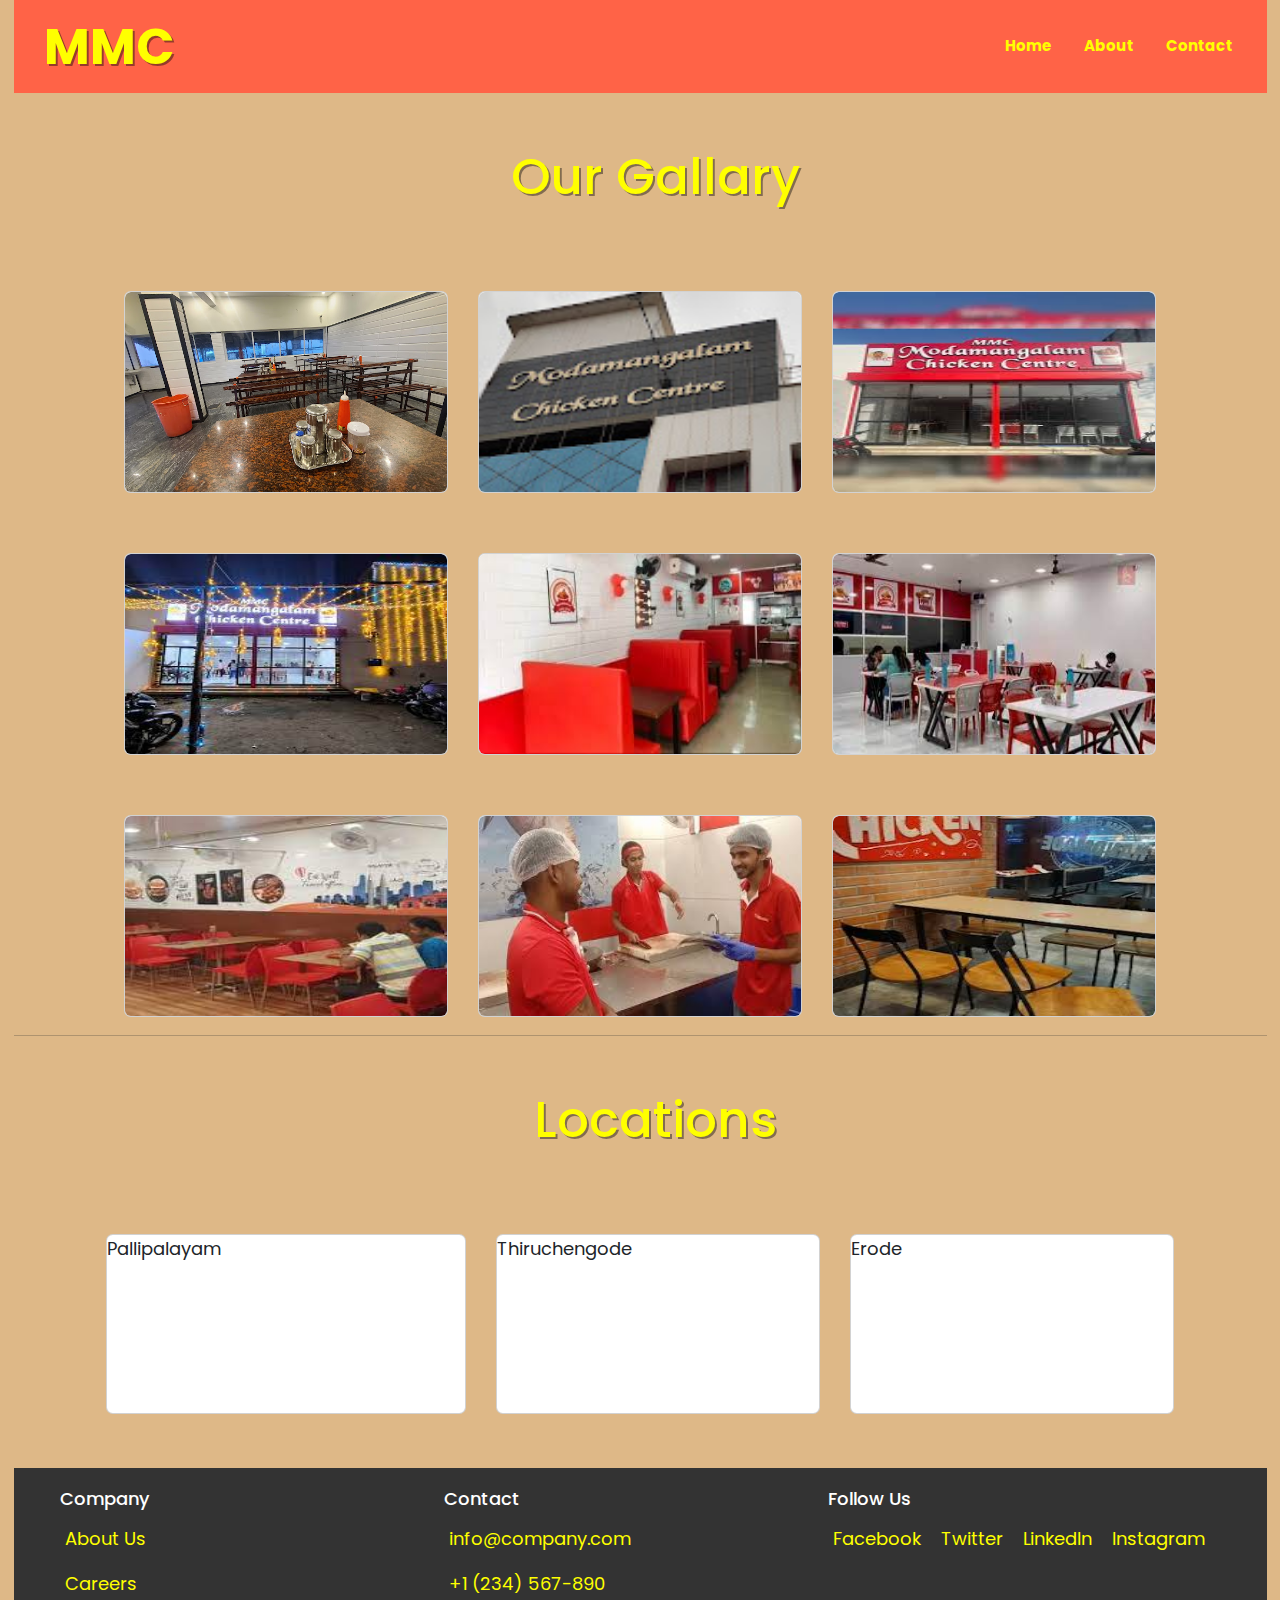
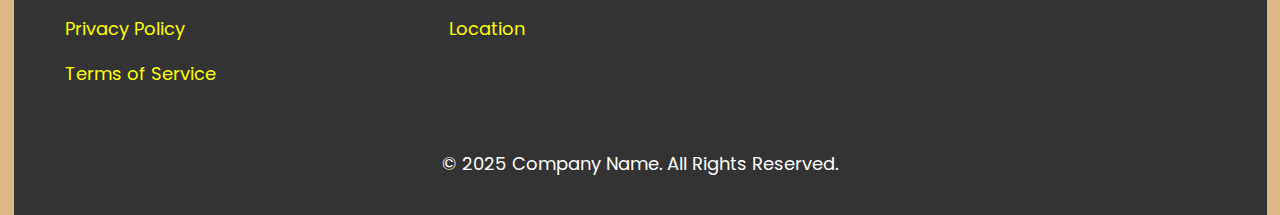
<file: menu item/explore.html>
<!DOCTYPE html>
<html lang="en">
<head>
    <meta charset="UTF-8">
    <meta name="viewport" content="width=device-width, initial-scale=1.0">
    <title>Order|Food-Items Of M-M-C</title>
    <link href="https://cdn.jsdelivr.net/npm/bootstrap@5.3.3/dist/css/bootstrap.min.css" rel="stylesheet" integrity="sha384-QWTKZyjpPEjISv5WaRU9OFeRpok6YctnYmDr5pNlyT2bRjXh0JMhjY6hW+ALEwIH" crossorigin="anonymous"></head>
    <link rel="stylesheet" href="./menu.css">
</head>
<body>
  <!-- navbar--------- -->
        <div class="container-fluid col-12">
            <nav class="navbar navbar-expand-lg" id="navbar">
        
              <b class="bold">MMC</b>
              <button class="navbar-toggler me-3" type="button" data-bs-toggle="offcanvas" data-bs-target="#offcanvasDarkNavbar" aria-controls="offcanvasDarkNavbar" aria-label="Toggle navigation">
                <svg xmlns="http://www.w3.org/2000/svg" width="16" height="16" fill="currentColor" class="bi bi-list" viewBox="0 0 16 16">
                  <path fill-rule="evenodd" d="M2.5 12a.5.5 0 0 1 .5-.5h10a.5.5 0 0 1 0 1H3a.5.5 0 0 1-.5-.5m0-4a.5.5 0 0 1 .5-.5h10a.5.5 0 0 1 0 1H3a.5.5 0 0 1-.5-.5m0-4a.5.5 0 0 1 .5-.5h10a.5.5 0 0 1 0 1H3a.5.5 0 0 1-.5-.5"/>
                </svg>
              </button>
              <div class="offcanvas offcanvas-end bg-dark " tabindex="-1" id="offcanvasDarkNavbar" aria-labelledby="offcanvasDarkNavbarLabel">
                <div class="offcanvas-header">
                  <button type="button" class="btn-close btn-close-white" data-bs-dismiss="offcanvas" aria-label="Close"></button>
                </div>
                <div class="offcanvas-body">
                  <ul class="navbar-nav justify-content-end flex-grow-1 pe-3">
                    <li class="nav-item">
                      <a class="nav-link active" aria-current="page" href="../index.html">Home</a>
                    </li>
                    <li class="nav-item">
                      <a class="nav-link active" aria-current="page" href="../index.html">About</a>
                    </li>
                    <li class="nav-item">
                        <a class="nav-link active" aria-current="page" href="../index.html">Contact</a>
                    </li>
                  </ul>
                </div>
              </div>
            </nav>
<!-- Galary img---------------------------------- -->

<h1 class="bold text-center m-5  ">Our Gallary</h1>
<section id="card">
  <div class="card " style="width: 18rem;">
    <img src="./m-img/branch 1.jpg" class="card-img-top img-fluid" alt="...">
  </div>

  <div class="card" style="width: 18rem;">
    <img src="./m-img/branch 2.jpg" class="card-img-top img-fluid" alt="...">  
  </div>

  <div class="card" style="width: 18rem;">
    <img src="./m-img/branch3.jpeg" class="card-img-top img-fluid" alt="...">
  </div>

  <div class="card" style="width: 18rem;">
    <img src="./m-img/branch 4.jpeg" class="card-img-top img-fluid" alt="...">
  </div>

  <div class="card" style="width: 18rem;">
    <img src="./m-img/branch 5.jpeg" class="card-img-top img-fluid" alt="...">
  </div>

  <div class="card" style="width: 18rem;">
    <img src="./m-img/branch6.jpeg" class="card-img-top img-fluid" alt="...">
  </div>

  <div class="card" style="width: 18rem;">
    <img src="./m-img/branch 7.jpeg" class="card-img-top img-fluid" alt="...">
  </div>

  <div class="card" style="width: 18rem;">
    <img src="./m-img/branch8.jpeg" class="card-img-top img-fluid" alt="...">
  </div>


  <div class="card" style="width: 18rem;">
    <img src="./m-img/branch 9.jpeg" class="card-img-top img-fluid" alt="...">
  </div>
</section>
<hr>

<!--  locatio   -->
<h1 class="text-center m-5 bold">Locations</h1>
<section id="card">
  <div class="card " style="width: 20rem;height: 10rem;">
    <p>Pallipalayam</p>
    <iframe src="https://www.google.com/maps/embed?pb=!1m18!1m12!1m3!1d3910.601696337648!2d77.69112188885495!3d11.436428800000007!2m3!1f0!2f0!3f0!3m2!1i1024!2i768!4f13.1!3m3!1m2!1s0x3ba969002898fc65%3A0xc1b4f2a6a53f73ba!2sModamangalam%20Chicken%20Center!5e0!3m2!1sen!2sin!4v1743321983345!5m2!1sen!2sin" width="600" height="450" style="border:0;" allowfullscreen="" loading="lazy" referrerpolicy="no-referrer-when-downgrade"></iframe>  </div>

  <div class="card " style="width: 18rem;height: 10rem;">
    <p>Thiruchengode</p>
    <iframe src="https://www.google.com/maps/embed?pb=!1m18!1m12!1m3!1d3910.8211503313914!2d77.83039733642836!3d11.420523899960042!2m3!1f0!2f0!3f0!3m2!1i1024!2i768!4f13.1!3m3!1m2!1s0x3ba96733ba02ae85%3A0x534653c9102b00c4!2sModamangalam%20Chicken%20Centre%20(MMC)!5e0!3m2!1sen!2sin!4v1743321799194!5m2!1sen!2sin" width="600" height="450" style="border:0;" allowfullscreen="" loading="lazy" referrerpolicy="no-referrer-when-downgrade"></iframe>
  </div>


  <div class="card " style="width: 18rem;height: 10rem">
    <p>Erode</p>
<iframe src="https://www.google.com/maps/embed?pb=!1m18!1m12!1m3!1d3912.0239601603766!2d77.70106017409508!3d11.332959248683842!2m3!1f0!2f0!3f0!3m2!1i1024!2i768!4f13.1!3m3!1m2!1s0x3ba96fa4ced199a5%3A0x6c1b48dba65fcbfd!2sModamangalam%20Chicken%20Center%20(MMC)%20-%20Erode%20Kumalankuttai!5e0!3m2!1sen!2sin!4v1743322021394!5m2!1sen!2sin" width="600" height="450" style="border:0;" allowfullscreen="" loading="lazy" referrerpolicy="no-referrer-when-downgrade"></iframe>  
</div>
</section>
 
<!-- ----------------------------footer -->
<footer class="footer mt-5">
  <div class="container">
    <div class="footer-content">
      <div class="footer-section">
        <h3>Company</h3>
        <ul>
          <li><a href="#">About Us</a></li>
          <li><a href="#">Careers</a></li>
          <li><a href="#">Privacy Policy</a></li>
          <li><a href="#">Terms of Service</a></li>
        </ul>
      </div>

      <div class="footer-section">
        <h3>Contact</h3>
        <ul>
          <li><a href="mailto:info@company.com">info@company.com</a></li>
          <li><a href="tel:+1234567890">+1 (234) 567-890</a></li>
          <li><a href="#">Location</a></li>
        </ul>
      </div>

      <div class="footer-section">
        <h3>Follow Us</h3>
        <ul class="social-links">
          <li><a href="#">Facebook</a></li>
          <li><a href="#">Twitter</a></li>
          <li><a href="#">LinkedIn</a></li>
          <li><a href="#">Instagram</a></li>
        </ul>
      </div>
    </div>

    <div class="footer-bottom">
      <p>&copy; 2025 Company Name. All Rights Reserved.</p>
    </div>
  </div>
</footer>












</div>
 <script src="./addtocart.js"></script>
 <script src="https://cdn.jsdelivr.net/npm/bootstrap@5.3.3/dist/js/bootstrap.bundle.min.js" integrity="sha384-YvpcrYf0tY3lHB60NNkmXc5s9fDVZLESaAA55NDzOxhy9GkcIdslK1eN7N6jIeHz" crossorigin="anonymous"></script>
</body>
</html>
</file>
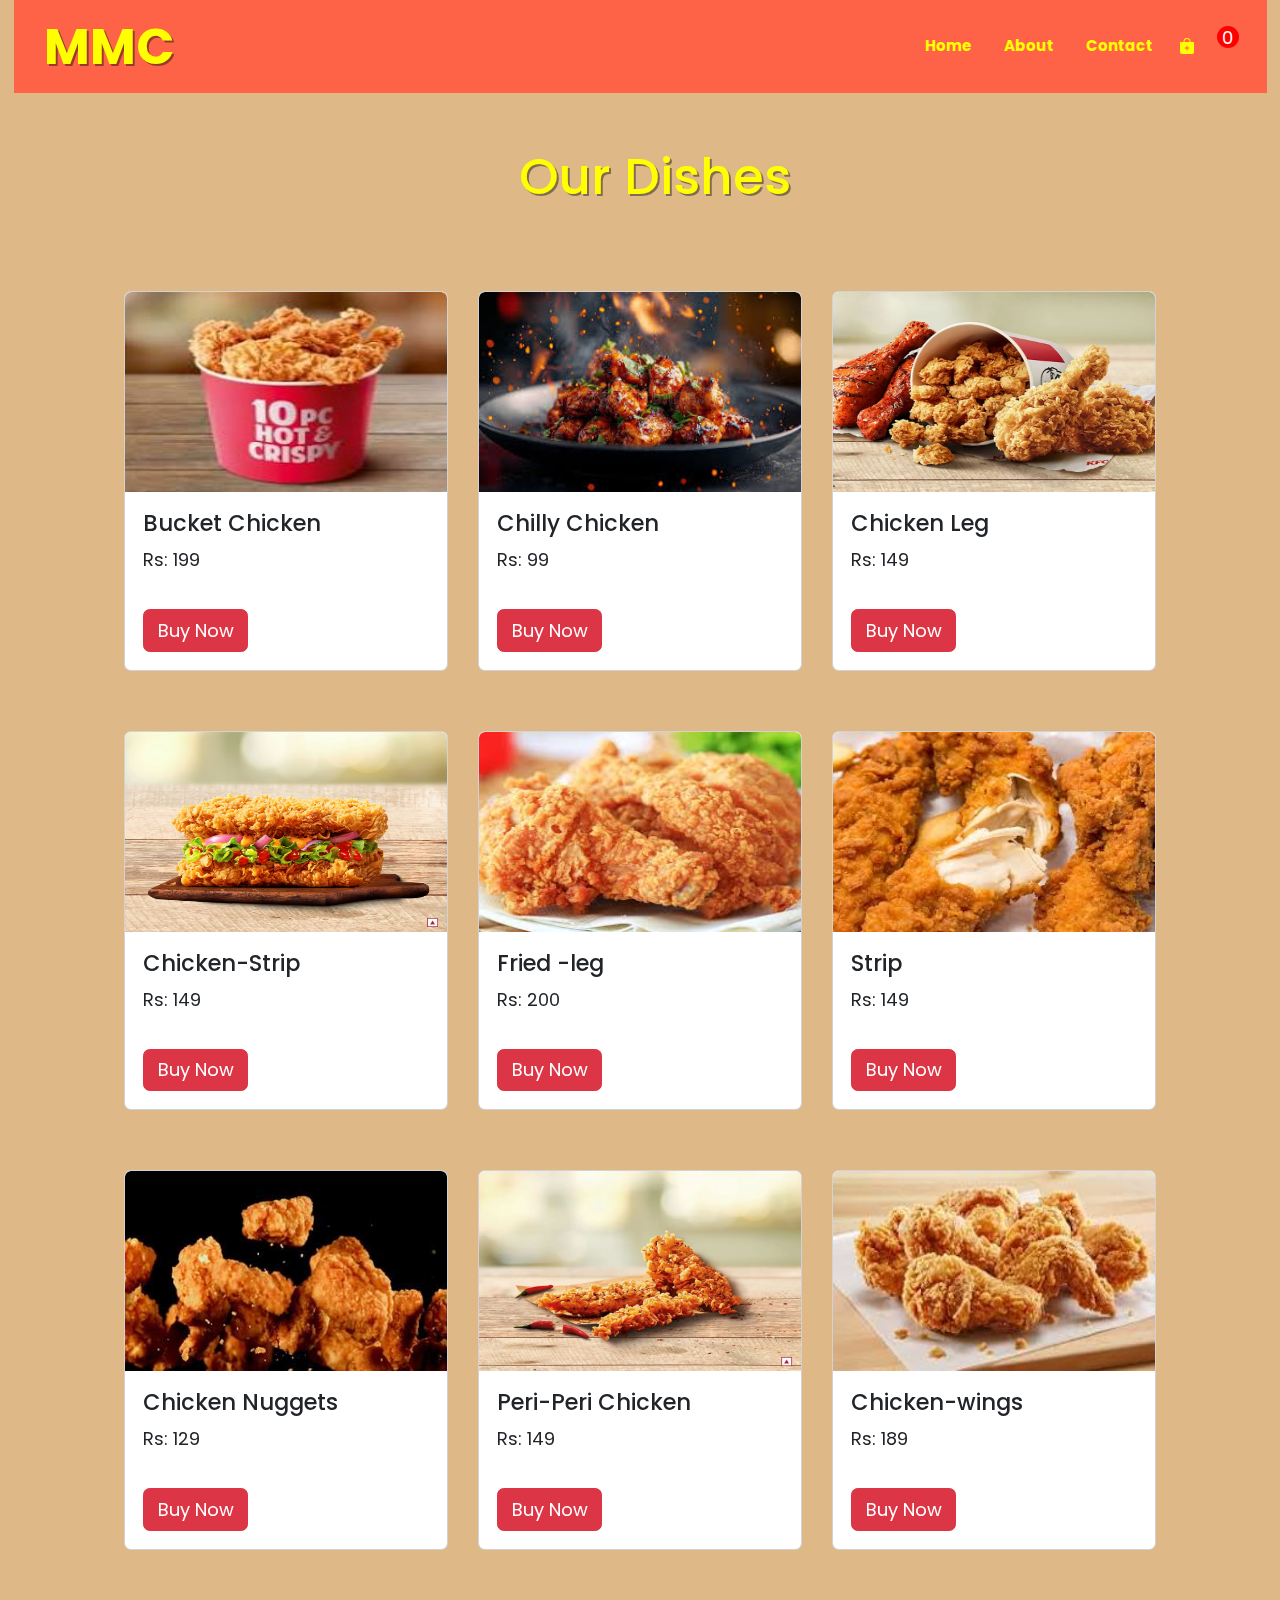
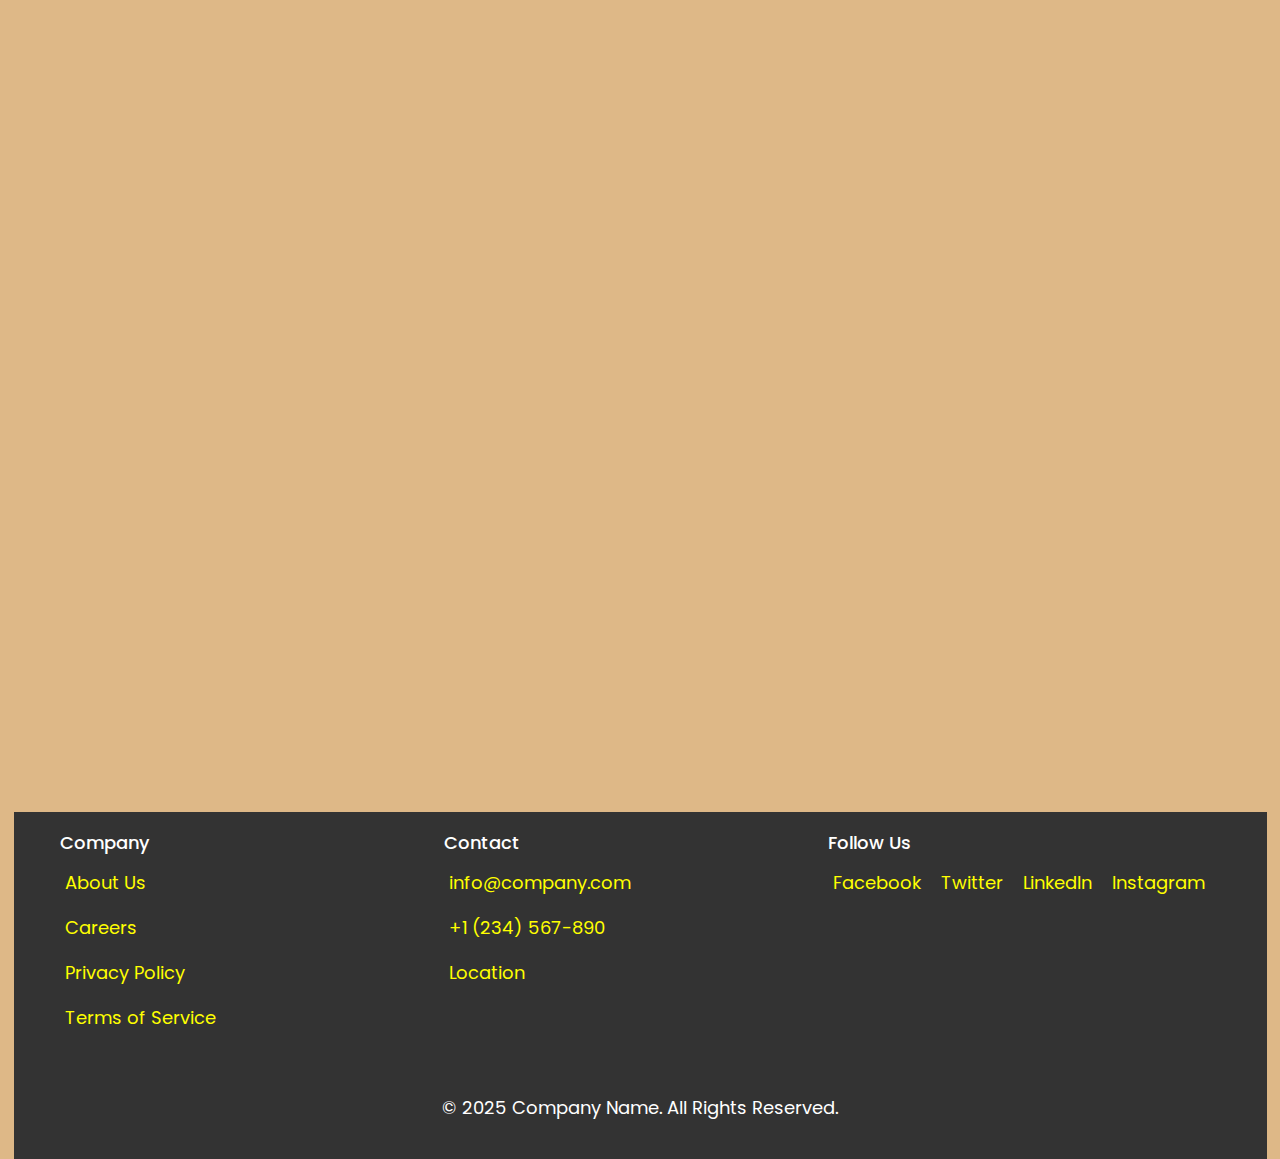
<file: menu item/menu.html>
<!DOCTYPE html>
<html lang="en">
<head>
    <meta charset="UTF-8">
    <meta name="viewport" content="width=device-width, initial-scale=1.0">
    <title>Order|Food-Items Of M-M-C</title>
    <link href="https://cdn.jsdelivr.net/npm/bootstrap@5.3.3/dist/css/bootstrap.min.css" rel="stylesheet" integrity="sha384-QWTKZyjpPEjISv5WaRU9OFeRpok6YctnYmDr5pNlyT2bRjXh0JMhjY6hW+ALEwIH" crossorigin="anonymous"></head>
    <link rel="stylesheet" href="./menu.css">
    <link rel="stylesheet" href="https://cdn.jsdelivr.net/npm/boxicons@latest/css/boxicons.min.css">
    <link rel="stylesheet" href="https://unpkg.com/aos@next/dist/aos.css" />

</head>
<body>
  <!-- navbar--------- -->
        <div class="container-fluid col-12">
            <nav class="navbar navbar-expand-lg sticky-top" id="navbar">
        
              <b class="bold">MMC</b>
              <button class="navbar-toggler me-3" type="button" data-bs-toggle="offcanvas" data-bs-target="#offcanvasDarkNavbar" aria-controls="offcanvasDarkNavbar" aria-label="Toggle navigation">
                <svg xmlns="http://www.w3.org/2000/svg" width="16" height="16" fill="currentColor" class="bi bi-list" viewBox="0 0 16 16">
                  <path fill-rule="evenodd" d="M2.5 12a.5.5 0 0 1 .5-.5h10a.5.5 0 0 1 0 1H3a.5.5 0 0 1-.5-.5m0-4a.5.5 0 0 1 .5-.5h10a.5.5 0 0 1 0 1H3a.5.5 0 0 1-.5-.5m0-4a.5.5 0 0 1 .5-.5h10a.5.5 0 0 1 0 1H3a.5.5 0 0 1-.5-.5"/>
                </svg>
              </button>
              <div class="offcanvas offcanvas-end bg-dark" tabindex="-1" id="offcanvasDarkNavbar" aria-labelledby="offcanvasDarkNavbarLabel">
                <div class="offcanvas-header">
                  <button type="button" class="btn-close btn-close-white" data-bs-dismiss="offcanvas" aria-label="Close"></button>
                </div>
                <div class="offcanvas-body">
                  <ul class="navbar-nav justify-content-end flex-grow-1 pe-3">
                    <li class="nav-item">
                      <a class="nav-link active" aria-current="page" href="../index.html">Home</a>
                    </li>
                    <li class="nav-item">
                      <a class="nav-link active" aria-current="page" href="#about">About</a>
                    </li>
                    <li class="nav-item">
                        <a class="nav-link active" aria-current="page" href="#contact">Contact</a>
                    </li>
                    <a class="text-decoration-none" data-bs-toggle="offcanvas" href="#offcanvasExample" role="button" aria-controls="offcanvasExample">
                      <div class="cart"  ><svg xmlns="http://www.w3.org/2000/svg" width="16" height="16" fill="currentColor" class="bi bi-bag-plus-fill" viewBox="0 0 16 16">
                        <path fill-rule="evenodd" d="M10.5 3.5a2.5 2.5 0 0 0-5 0V4h5zm1 0V4H15v10a2 2 0 0 1-2 2H3a2 2 0 0 1-2-2V4h3.5v-.5a3.5 3.5 0 1 1 7 0M8.5 8a.5.5 0 0 0-1 0v1.5H6a.5.5 0 0 0 0 1h1.5V12a.5.5 0 0 0 1 0v-1.5H10a.5.5 0 0 0 0-1H8.5z"/>
                        </svg><p id="count">0</p>
                      </div>
                    </a>
                  </ul>
                </div>
              </div>
            </nav>


             <!-- offcanvas -->

             <div class="offcanvas offcanvas-end" tabindex="-1" id="offcanvasExample" aria-labelledby="offcanvasExampleLabel">
              <div class="offcanvas-header">
                <h5 class="offcanvas-title" id="offcanvasExampleLabel">Cart</h5>
                <button type="button" class="btn-close" data-bs-dismiss="offcanvas" aria-label="Close"></button>
              </div>
              <div class="offcanvas-body cart-parent">
                <p class="empty">your cart is Empty</p>

                <!-- <div class="cart-sidebar ">
                  <img src="./m-img/bucket chik.jpeg " width="100px" height="100px" class="rounded" alt="...">
                    <div class="cart-item">
                      <h5 class="card-title">Bucket Chicken</h5>
                      <p class="item-price">Rs:199 </p>
                      <input type="number" class="sidebar-qtyitem" value="1">
                      <i class='bx close_button bx-message-rounded-x'></i>
                    </div>
                </div> -->

                
                
              </div>
              <div class=botbtn>
                <button class="bottbtn btn btn-danger p-3 w-100">Buy NOw</button>
              </div>
            </div>


 <!-- viedo========================== -->
<!-- <div data-aos="fade-up">
<header class="carousel">
  <div id="carouselExample" class="carousel slide">
    <div class="carousel-inner">
      <div class="carousel-item active">
        <img src="./m-img/peri peri.webp" class="d-block w-100 img-fluid" alt="...">
      </div>
    </div>
  </div>
</header>
</div> -->
<!-- menu card---------------------------------- -->
<div data-aos="fade-up">

<h1 class="text-center m-5 bold">Our Dishes</h1>
<section id="card">
  <div class="card " style="width: 18rem;">
    <img src="./m-img/bucket chik.jpeg" class="card-img-top img-fluid" alt="...">
    <div class="card-body">
      <h5 class="card-title">Bucket Chicken</h5>
      <p>Rs: <span class="card-price">199</span></p>
     <button class="btn btn-danger count_number mt-3">Buy Now</button>
    </div>
  </div>

  <div class="card" style="width: 18rem;">
    <img src="./m-img/chilly chicken 5.jfif" class="card-img-top img-fluid" alt="...">
    <div class="card-body">
      <h5 class="card-title">Chilly Chicken</h5>
      <p>Rs: <span class="card-price">99</span></p>
     <button class="btn btn-danger count_number mt-3">Buy Now</button>
    </div>
  </div>

  <div class="card" style="width: 18rem;">
    <img src="./m-img/D-PR00000892-prod.webp" class="card-img-top img-fluid" alt="...">
    <div class="card-body">
      <h5 class="card-title">Chicken Leg</h5>
      <p>Rs: <span class="card-price">149</span></p>
      <button class="btn btn-danger count_number mt-3">Buy Now</button>
    </div>
  </div>

  <div class="card" style="width: 18rem;">
    <img src="./m-img/fried chi.jpg" class="card-img-top img-fluid" alt="...">
    <div class="card-body">
      <h5 class="card-title">Chicken-Strip</h5>
      <p>Rs: <span class="card-price">149</span></p>
     <button class="btn btn-danger count_number mt-3">Buy Now</button>
    </div>
  </div>

  <div class="card" style="width: 18rem;">
    <img src="./m-img/fried leg 0.jfif" class="card-img-top img-fluid" alt="...">
    <div class="card-body">
      <h5 class="card-title">Fried -leg</h5>
      <p>Rs: <span class="card-price">200</span></p>
     <button class="btn btn-danger count_number mt-3">Buy Now</button>
    </div>
  </div>

  <div class="card" style="width: 18rem;">
    <img src="./m-img/fried4.jfif" class="card-img-top img-fluid" alt="...">
    <div class="card-body">
      <h5 class="card-title">Strip</h5>
      <p>Rs: <span class="card-price">149</span></p>
     <button class="btn btn-danger count_number mt-3">Buy Now</button>
    </div>
  </div>

  <div class="card" style="width: 18rem;">
    <img src="./m-img/fried nug.jpg" class="card-img-top img-fluid" alt="...">
    <div class="card-body">
      <h5 class="card-title">Chicken Nuggets</h5>
      <p>Rs: <span class="card-price">129</span></p>
     <button class="btn btn-danger count_number mt-3">Buy Now</button>
    </div>
  </div>

  <div class="card" style="width: 18rem;">
    <img src="./m-img/peri peri.webp" class="card-img-top img-fluid" alt="...">
    <div class="card-body">
      <h5 class="card-title">Peri-Peri Chicken</h5>
      <p>Rs: <span class="card-price">149</span></p>
     <button class="btn btn-danger count_number mt-3">Buy Now</button>
    </div>
  </div>

  <div class="card" style="width: 18rem;">
    <img src="./m-img/wings.jfif" class="card-img-top img-fluid" alt="...">
    <div class="card-body">
      <h5 class="card-title">Chicken-wings</h5>
      <p>Rs: <span class="card-price">189</span></p>
      <button class="btn btn-danger count_number mt-3">Buy Now</button>
    </div>
  </div>
</section>
</div>
<!-- About------------ -->
<div data-aos="fade-zoom-in"
data-aos-easing="ease-in-back"
data-aos-delay="300"
data-aos-offset="0">
<section>
 <div id="about" class=" text-justify text-md-center m-5">
 <h1 class="about bold">About us</h1>
 <p >MMC is a global chicken restaurant brand with a rich, decades-long history of success and innovation. It all started with one cook in Modamangalam - Pallipalayam, who created a finger lickin' good recipe more than 20 years ago — a list of 11 secret herbs and spices scratched out on the back of his kitchen door.</p>
 <a href="./explore.html"><button id="br" class="btn btn-danger my-lg-3 my-3"> Explore More</button></a>
</div>
</section>
</div>


<!-- conntact form------------ -->
<div data-aos="fade-up">
<section id="contact" class="mt-5">
  <div>
    <form class=" mx-auto  ">
      <div class="mb-3 text-center">
        <h3 class="py-lg-1 py-3">Contact</h3>
      </div>
      <div class="mb-3">
        <label class="form-label">Name</label>
        <input type="text" class="form-control">
      </div>
      <div class="mb-3">
        <label class="form-label">Email</label>
        <input type="email" class="form-control">
      </div>
        <div class="form-floating">
          <textarea class="form-control" placeholder="Leave a comment here" id="floatingTextarea"></textarea>
          <label for="floatingTextarea">Comments</label>
        </div>
      <div class="text-center">
        <button class=" btn btn-danger text-center mt-2">Submit</button>
      </div>
    </form>
  </div>
 </section>
</div>
<!-- ----------------------------footer -->
<footer class="footer mt-5">
  <div class="container">
    <div class="footer-content">
      <div class="footer-section">
        <h3>Company</h3>
        <ul>
          <li><a href="#">About Us</a></li>
          <li><a href="#">Careers</a></li>
          <li><a href="#">Privacy Policy</a></li>
          <li><a href="#">Terms of Service</a></li>
        </ul>
      </div>

      <div class="footer-section">
        <h3>Contact</h3>
        <ul>
          <li><a href="mailto:info@company.com">info@company.com</a></li>
          <li><a href="tel:+1234567890">+1 (234) 567-890</a></li>
          <li><a href="#">Location</a></li>
        </ul>
      </div>

      <div class="footer-section">
        <h3>Follow Us</h3>
        <ul class="social-links">
          <li><a href="#">Facebook</a></li>
          <li><a href="#">Twitter</a></li>
          <li><a href="#">LinkedIn</a></li>
          <li><a href="#">Instagram</a></li>
        </ul>
      </div>
    </div>

    <div class="footer-bottom">
      <p>&copy; 2025 Company Name. All Rights Reserved.</p>
    </div>
  </div>
</footer>
</div>
<script src="https://unpkg.com/aos@next/dist/aos.js"></script>
 <script>
   AOS.init();
 </script>
 <script src="./addtocart.js"></script>
 <script src="https://cdn.jsdelivr.net/npm/bootstrap@5.3.3/dist/js/bootstrap.bundle.min.js" integrity="sha384-YvpcrYf0tY3lHB60NNkmXc5s9fDVZLESaAA55NDzOxhy9GkcIdslK1eN7N6jIeHz" crossorigin="anonymous"></script>
</body>
</html>
</file>
<file: menu item/menu.css>
@import url('https://fonts.googleapis.com/css2?family=Poppins:ital,wght@0,100;0,200;0,300;0,400;0,500;0,600;0,700;0,800;0,900;1,100;1,200;1,300;1,400;1,500;1,600;1,700;1,800;1,900&display=swap');
*{
  -webkit-tap-highlight-color:transparent;
  padding: 0;
  margin: 0;
  box-sizing: border-box;
   /* width: 100%;  */
  font-size: 18px;
  font-family: 'poppins',sans-serif;
  /* background-color: beige; */
  /* overflow-x: hidden; */
}
body{
  background-color: burlywood;
}

/*----------navbar------------ */
#navbar{
  color: yellow;
  position:sticky;
  top: 0;
  background-color:tomato;
  z-index: 10;
}
.bold{
  text-shadow: 2px 2px rgba(5, 5, 5, 0.425);
  padding-left: 30px;
  font-size:50px;
  font-style: poppins;
}
.bold:hover{
  /* background-color: black; */
  /* color: rgb(248, 245, 244); */
  /* transform: scale(1); */

}
li{
  padding: 5px;
}
.bi{
  color: yellow !important;
}
a{
  color:yellow !important;
}
.nav-link{
  font-size: 15px;
  font-weight: bold;
  border: 2px solid transparent;
}
.nav-link:hover{
  border-bottom: 2px solid rgb(245, 241, 241);
  transition: 1s;
}


/* cart side bar */
.cart-sidebar{
  display: flex;
  align-content: center;
}
.cart-item{
  margin: 10px;
  justify-content: center;
  align-items: center;
}
.sidebar-qtyitem{
  width: 50px;
  height: 20px;
}
.bx{
  margin-left: 70px;
  width: 20px;
  height: 10px;
  
}



 /* cart------------------------------------- */

.cart{
  display: flex;
  /* background-color: rgba(255, 255, 255, 0.288); */
  justify-content: space-between;
  align-items: center;
  padding: 7px 10px;
  border-radius: 3px;
  width: 80px;
  cursor: pointer;
}
.cart p{
  height: 22px;
  width: 22px;
  display: flex;
  align-items: center;
  justify-content: center;
  border-radius: 22px;
  background-color: red;
  color: white;

}

#card{
  margin-top: 20px;
  display: flex;
  gap: 30px;
  flex-wrap:wrap ;
  align-items: center;
  justify-content: center;
}
.card{
  margin-top: 30px;
  overflow: hidden;
  cursor: pointer;
}

.card img{
  height: 200px;
  background-size: cover;
  transition: 1s;

}
.card img:hover{
  transform: scale(1.1);
}
h1{
  color: yellow;
}
@media screen and (max-width:600px){
    #card{
      display: flex;
  }   
  
  
}
#br{
  color: yellow;
}


/* contact form */
form{
  width: 400px !important;
  /* background-color: rgba(114, 111, 111, 0.274)!important; */
  padding: 40px;
  box-shadow: 2px 2px 5px rgba(5, 5, 5, 0),-1px -1px 5px rgba(5, 5, 5, 0.2);
  border-radius: 30px;            
}

/* footer------------------------------------------- */
/* General footer styling */
.footer {
  background-color: #333;
  color: #fff;
  padding: 20px 0;
}

.footer .container {
  width: 100%;
  max-width: 1200px;
  margin: 0 auto;
  padding: 0 20px;
}

.footer-content {
  display: flex;
  justify-content: space-between;
  flex-wrap: wrap;
}

.footer-section {
  flex: 1;
  margin-bottom: 20px;
}

.footer-section h3 {
  font-size: 18px;
  margin-bottom: 10px;
}

.footer-section ul {
  list-style-type: none;
  padding: 0;
}

.footer-section ul li {
  margin-bottom: 8px;
}

.footer-section ul li a {
  color: #ccc;
  text-decoration: none;
}

.footer-section ul li a:hover {
  color: #fff;
}

.social-links {
  display: flex;
}

.social-links li {
  margin-right: 10px;
}

.social-links li a {
  color: #ccc;
  text-decoration: none;
}

.social-links li a:hover {
  color: #fff;
}

/* Footer bottom section */
.footer-bottom {
  text-align: center;
  margin-top: 20px;
  font-size: 14px;
}

/* Responsive styling */
@media screen and (max-width: 768px) {
  .footer-content {
    flex-direction: column;
    align-items: center;
  }

  .footer-section {
    flex: 1 100%;
    text-align: center;
  }

  .social-links {
    justify-content: center;
  }
}
</file>
